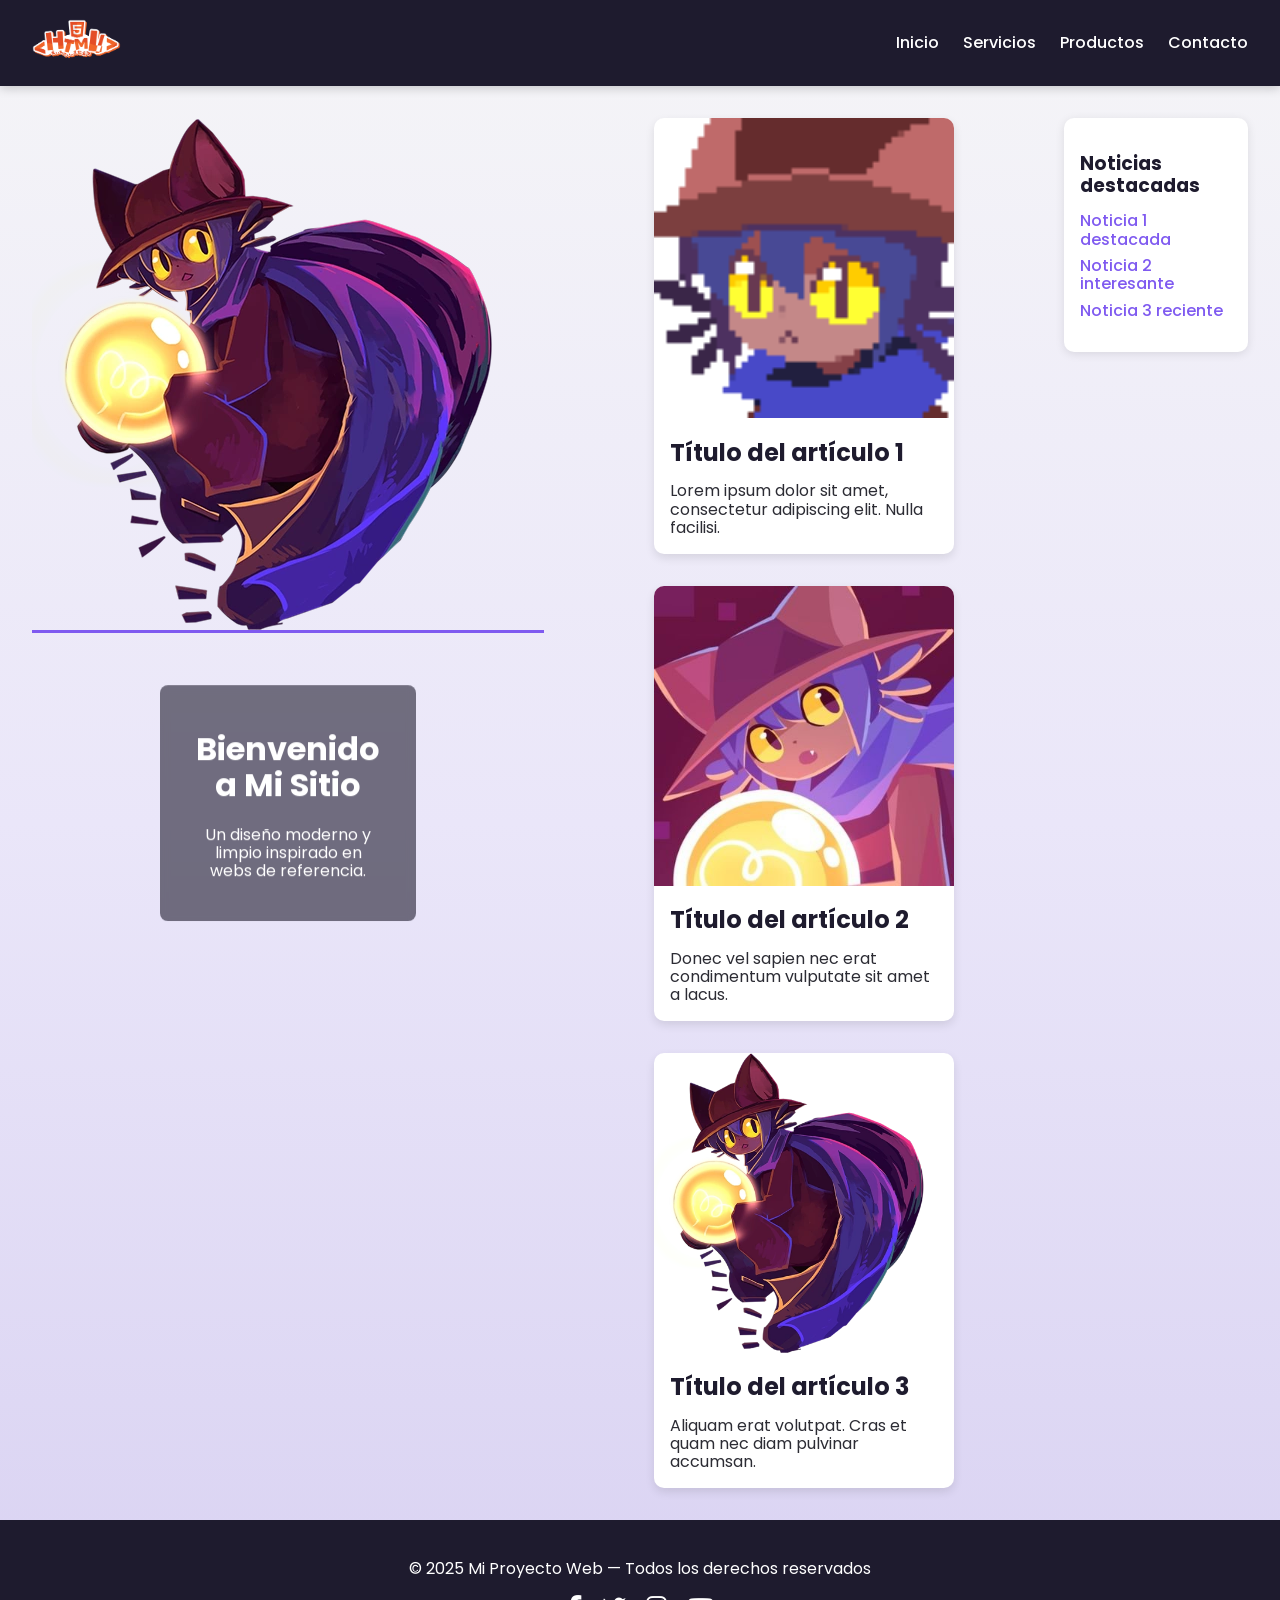
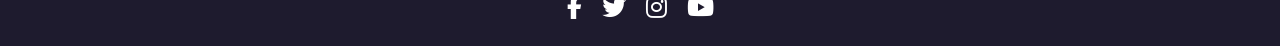
<file: index.html>
<!DOCTYPE html>
<html lang="es">
<head>
    <meta charset="UTF-8">
    <meta name="viewport" content="width=device-width, initial-scale=1.0">
    <meta name="description" content="Sitio web de ejemplo creado como boilerplate de proyecto escolar.">
    <meta name="author" content="Tu Nombre">
    <title>Mi Proyecto Web</title>

    <!-- Normalize CSS -->
    <link rel="stylesheet" href="css/normalize.css">
    
    <!-- Fuente de Google Fonts -->
    <link href="https://fonts.googleapis.com/css2?family=Poppins:wght@300;400;600&display=swap" rel="stylesheet">

    <!-- Iconos de Material Design -->
    <link href="https://fonts.googleapis.com/icon?family=Material+Icons" rel="stylesheet">

    <!-- Font Awesome -->
    <link  rel="stylesheet"  href="https://cdnjs.cloudflare.com/ajax/libs/font-awesome/6.5.0/css/all.min.css" referrerpolicy="no-referrer"/>

    <!-- Estilos principales -->
    <link rel="stylesheet" href="css/style.css">
</head>
<body>
    <div class="container">
        <header>
            <div class="logo">
                <img src="img/HTML.png" alt="Logo">
            </div>
            <nav>
                <ul class="menu">
                    <li><a href="#">Inicio</a></li>
                    <li><a href="#">Servicios</a></li>
                    <li><a href="#">Productos</a></li>
                    <li><a href="#">Contacto</a></li>
                </ul>
            </nav>
        </header>

        <main>
            <section class="hero">
                <img src="img/niko.webp" alt="Imagen destacada del sitio">
                <div class="hero-text">
                    <h1>Bienvenido a Mi Sitio</h1>
                    <p>Un diseño moderno y limpio inspirado en webs de referencia.</p>
                </div>
            </section>

            <section class="contenido">
                <article>
                    <img src="img/NikoRetrato1.webp" alt="Imagen del artículo">
                    <h2>Título del artículo 1</h2>
                    <p>Lorem ipsum dolor sit amet, consectetur adipiscing elit. Nulla facilisi.</p>
                </article>
                <article>
                    <img src="img/niko3.jpg" alt="Imagen del artículo">
                    <h2>Título del artículo 2</h2>
                    <p>Donec vel sapien nec erat condimentum vulputate sit amet a lacus.</p>
                </article>
                <article>
                    <img src="img/niko.webp" alt="Imagen del artículo">
                    <h2>Título del artículo 3</h2>
                    <p>Aliquam erat volutpat. Cras et quam nec diam pulvinar accumsan.</p>
                </article>
            </section>

            <aside>
                <h3>Noticias destacadas</h3>
                <ul>
                    <li><a href="#">Noticia 1 destacada</a></li>
                    <li><a href="#">Noticia 2 interesante</a></li>
                    <li><a href="#">Noticia 3 reciente</a></li>
                </ul>
            </aside>
        </main>

        <footer>
            <p>&copy; 2025 Mi Proyecto Web — Todos los derechos reservados</p>
            <div class="social">
                <a href="#"><i class="fa-brands fa-facebook-f"></i></a>
                <a href="#"><i class="fa-brands fa-twitter"></i></a>
                <a href="#"><i class="fa-brands fa-instagram"></i></a>
                <a href="#"><i class="fa-brands fa-youtube"></i></a>
            </div>
        </footer>
    </div>
</body>
</html>
</file>
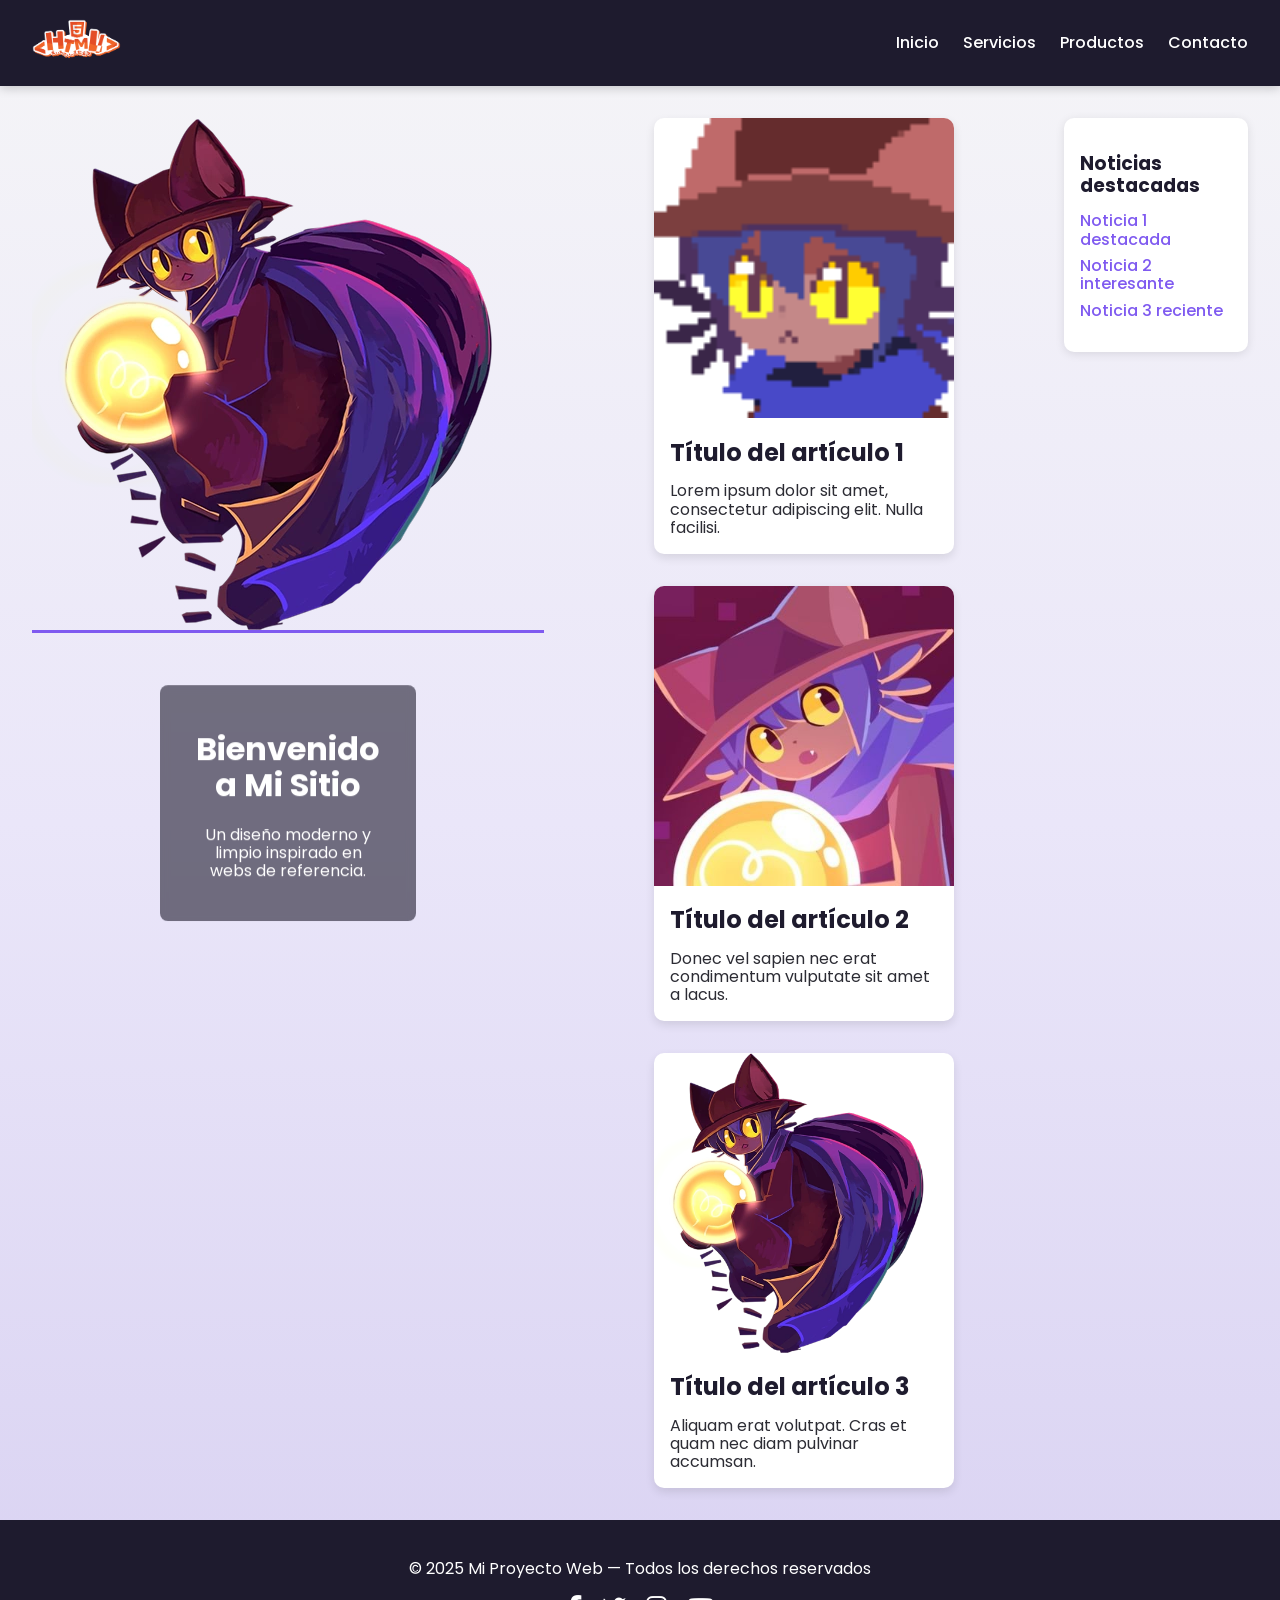
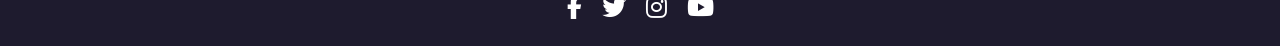
<file: tarea1/index.html>
<!DOCTYPE html>
<html lang="es">
<head>
    <meta charset="UTF-8">
    <meta name="viewport" content="width=device-width, initial-scale=1.0">
    <meta name="description" content="Sitio web mio bonito.">
    <meta name="author" content="Javier">
    <meta name="og:title" cotent="Pagina personal">
    <meta name="og:type" content="website">
    <title>Mi Proyecto Web</title>

    <!-- Normalize CSS -->
    <link rel="stylesheet" href="css/normalize.css">
    <!-- Fuente de Google Fonts -->
    <link href="https://fonts.googleapis.com/css2?family=Poppins:wght@300;400;600&display=swap" rel="stylesheet">
    <!-- Iconos de Material Design -->
    <link href="https://fonts.googleapis.com/icon?family=Material+Icons" rel="stylesheet">
    <!-- Font Awesome -->
    <link  rel="stylesheet"  href="https://cdnjs.cloudflare.com/ajax/libs/font-awesome/6.5.0/css/all.min.css" referrerpolicy="no-referrer"/>
    <!-- Estilos principales -->
    <link rel="stylesheet" href="css/style.css">
</head>
<body>
    <div class="container">
        <header>
            <div class="logo">
                <img src="img/HTML.png" alt="Logo">
            </div>
            <nav>
                <ul class="menu">
                    <li><a href="#">Inicio</a></li>
                    <li><a href="#">Servicios</a></li>
                    <li><a href="#">Productos</a></li>
                    <li><a href="#">Contacto</a></li>
                </ul>
            </nav>
        </header>

        <main>
            <section class="hero">
                <img src="img/niko.webp" alt="Imagen destacada del sitio">
                <div class="hero-text">
                    <h1>Bienvenido a Mi Sitio</h1>
                    <p>Un diseño moderno y limpio inspirado en webs de referencia.</p>
                </div>
            </section>

            <section class="contenido">
                <article>
                    <img src="img/NikoRetrato1.webp" alt="Imagen del artículo">
                    <h2>Título del artículo 1</h2>
                    <p>Lorem ipsum dolor sit amet, consectetur adipiscing elit. Nulla facilisi.</p>
                </article>
                <article>
                    <img src="img/niko3.jpg" alt="Imagen del artículo">
                    <h2>Título del artículo 2</h2>
                    <p>Donec vel sapien nec erat condimentum vulputate sit amet a lacus.</p>
                </article>
                <article>
                    <img src="img/niko.webp" alt="Imagen del artículo">
                    <h2>Título del artículo 3</h2>
                    <p>Aliquam erat volutpat. Cras et quam nec diam pulvinar accumsan.</p>
                </article>
            </section>

            <aside>
                <h3>Noticias destacadas</h3>
                <ul>
                    <li><a href="#">Noticia 1 destacada</a></li>
                    <li><a href="#">Noticia 2 interesante</a></li>
                    <li><a href="#">Noticia 3 reciente</a></li>
                </ul>
            </aside>
        </main>

        <footer>
            <p>&copy; 2025 Mi Proyecto Web — Todos los derechos reservados</p>
            <div class="social">
                <a href="#"><i class="fa-brands fa-facebook-f"></i></a>
                <a href="#"><i class="fa-brands fa-twitter"></i></a>
                <a href="#"><i class="fa-brands fa-instagram"></i></a>
                <a href="#"><i class="fa-brands fa-youtube"></i></a>
            </div>
        </footer>
    </div>
</body>
</html>
</file>
<file: css/style.css>
/* --------------------------
   RESET PERSONAL / VARIABLES
--------------------------- */
:root {
    --color-primario: #1e1b2e;         /* Tono oscuro, casi negro con matiz morado */
    --color-secundario: #7f5af0;       /* Morado brillante principal */
    --color-fondo: linear-gradient(180deg, #f5f5f7 0%, #eae6f9 50%, #d9d2f2 100%);
    --color-texto: #2c2c34;
    --font-base: 'Poppins', sans-serif;
}

/* --------------------------
   CUERPO Y ESTRUCTURA GENERAL
--------------------------- */
body {
    font-family: var(--font-base);
    background: var(--color-fondo);
    color: var(--color-texto);
    margin: 0;
    padding: 0;
}

.container {
    max-width: 2000px;
    min-width: 1000px;
    margin: 0 auto;
    display: flex;
    flex-direction: column;
    min-height: 100vh;
}

/* --------------------------
   HEADER
--------------------------- */
header {
    display: flex;
    justify-content: space-between;
    align-items: center;
    padding: 1rem 2rem;
    background-color: var(--color-primario);
    color: white;
    box-shadow: 0 2px 10px rgba(0, 0, 0, 0.2);
}

header .logo img {
    max-height: 50px;
}

nav ul.menu {
    display: flex;
    list-style: none;
    gap: 1.5rem;
}

nav ul.menu li a {
    text-decoration: none;
    color: white;
    font-weight: 500;
    transition: color 0.3s;
}

nav ul.menu li a:hover {
    color: var(--color-secundario);
}

/* --------------------------
   HERO
--------------------------- */
.hero {
    position: relative;
    text-align: center;
}

.hero img {
    width: 100%;
    height: auto;
    border-bottom: 3px solid var(--color-secundario);
}

.hero-text {
    position: absolute;
    top: 50%;
    left: 50%;
    transform: translate(-50%, -50%);
    color: white;
    background: rgba(30, 27, 46, 0.6);
    padding: 1.5rem 2rem;
    border-radius: 8px;
    backdrop-filter: blur(4px);
}

/* --------------------------
   CONTENIDO PRINCIPAL
--------------------------- */
main {
    flex: 1;
    display: flex;
    flex-wrap: wrap;
    justify-content: center;
    gap: 2rem;
    padding: 2rem;
}

.contenido {
    flex: 3;
    display: flex;
    flex-wrap: wrap;
    gap: 2rem;
    justify-content: center;
}

.contenido article {
    background: white;
    border-radius: 10px;
    overflow: hidden;
    width: 300px;
    box-shadow: 0 4px 10px rgba(0,0,0,0.1);
    transition: transform 0.3s, box-shadow 0.3s;
}

.contenido article:hover {
    transform: translateY(-5px);
    box-shadow: 0 6px 15px rgba(0,0,0,0.2);
}

.contenido img {
    width: 100%;
    height: auto;
}

.contenido h2 {
    margin: 1rem;
    color: var(--color-primario);
}

.contenido p {
    margin: 0 1rem 1rem;
}

/* --------------------------
   ASIDE
--------------------------- */
aside {
    flex: 1;
    background: white;
    border-radius: 10px;
    padding: 1rem;
    height: fit-content;
    box-shadow: 0 2px 10px rgba(0,0,0,0.1);
}

aside h3 {
    margin-bottom: 1rem;
    color: var(--color-primario);
}

aside ul {
    list-style: none;
    padding: 0;
}

aside ul li {
    margin-bottom: 0.5rem;
}

aside ul li a {
    text-decoration: none;
    color: var(--color-secundario);
    font-weight: 500;
}

/* --------------------------
   FOOTER
--------------------------- */
footer {
    background: var(--color-primario);
    color: white;
    text-align: center;
    padding: 1.5rem;
}

footer .social {
    margin-top: 0.5rem;
}

footer .social a {
    color: white;
    margin: 0 0.5rem;
    font-size: 1.5rem;
    transition: color 0.3s;
}

footer .social a:hover {
    color: var(--color-secundario);
}
</file>
<file: tarea1/css/style.css>
:root {
    --color-primario: #1e1b2e;         /* Tono oscuro, casi negro con matiz morado */
    --color-secundario: #7f5af0;       /* Morado brillante principal */
    --color-fondo: linear-gradient(180deg, #f5f5f7 0%, #eae6f9 50%, #d9d2f2 100%);
    --color-texto: #2c2c34;
    --font-base: 'Poppins', sans-serif;
}

/* --------------------------
   CUERPO Y ESTRUCTURA GENERAL
--------------------------- */
body {
    font-family: var(--font-base);
    background: var(--color-fondo);
    color: var(--color-texto);
    margin: 0;
    padding: 0;
}

.container {
    max-width: 2000px;
    min-width: 1000px;
    margin: 0 auto;
    display: flex;
    flex-direction: column;
    min-height: 100vh;
}

/* --------------------------
   HEADER
--------------------------- */
header {
    display: flex;
    justify-content: space-between;
    align-items: center;
    padding: 1rem 2rem;
    background-color: var(--color-primario);
    color: white;
    box-shadow: 0 2px 10px rgba(0, 0, 0, 0.2);
}

header .logo img {
    max-height: 50px;
}

nav ul.menu {
    display: flex;
    list-style: none;
    gap: 1.5rem;
}

nav ul.menu li a {
    text-decoration: none;
    color: white;
    font-weight: 500;
    transition: color 0.3s;
}

nav ul.menu li a:hover {
    color: var(--color-secundario);
}

/* --------------------------
   HERO
--------------------------- */
.hero {
    position: relative;
    text-align: center;
}

.hero img {
    width: 100%;
    height: auto;
    border-bottom: 3px solid var(--color-secundario);
}

.hero-text {
    position: absolute;
    top: 50%;
    left: 50%;
    transform: translate(-50%, -50%);
    color: white;
    background: rgba(30, 27, 46, 0.6);
    padding: 1.5rem 2rem;
    border-radius: 8px;
    backdrop-filter: blur(4px);
}

/* --------------------------
   CONTENIDO PRINCIPAL
--------------------------- */
main {
    flex: 1;
    display: flex;
    flex-wrap: wrap;
    justify-content: center;
    gap: 2rem;
    padding: 2rem;
}

.contenido {
    flex: 3;
    display: flex;
    flex-wrap: wrap;
    gap: 2rem;
    justify-content: center;
}

.contenido article {
    background: white;
    border-radius: 10px;
    overflow: hidden;
    width: 300px;
    box-shadow: 0 4px 10px rgba(0,0,0,0.1);
    transition: transform 0.3s, box-shadow 0.3s;
}

.contenido article:hover {
    transform: translateY(-5px);
    box-shadow: 0 6px 15px rgba(0,0,0,0.2);
}

.contenido img {
    width: 100%;
    height: auto;
}

.contenido h2 {
    margin: 1rem;
    color: var(--color-primario);
}

.contenido p {
    margin: 0 1rem 1rem;
}

/* --------------------------
   ASIDE
--------------------------- */
aside {
    flex: 1;
    background: white;
    border-radius: 10px;
    padding: 1rem;
    height: fit-content;
    box-shadow: 0 2px 10px rgba(0,0,0,0.1);
}

aside h3 {
    margin-bottom: 1rem;
    color: var(--color-primario);
}

aside ul {
    list-style: none;
    padding: 0;
}

aside ul li {
    margin-bottom: 0.5rem;
}

aside ul li a {
    text-decoration: none;
    color: var(--color-secundario);
    font-weight: 500;
}

/* --------------------------
   FOOTER
--------------------------- */
footer {
    background: var(--color-primario);
    color: white;
    text-align: center;
    padding: 1.5rem;
}

footer .social {
    margin-top: 0.5rem;
}

footer .social a {
    color: white;
    margin: 0 0.5rem;
    font-size: 1.5rem;
    transition: color 0.3s;
}

footer .social a:hover {
    color: var(--color-secundario);
}
</file>
